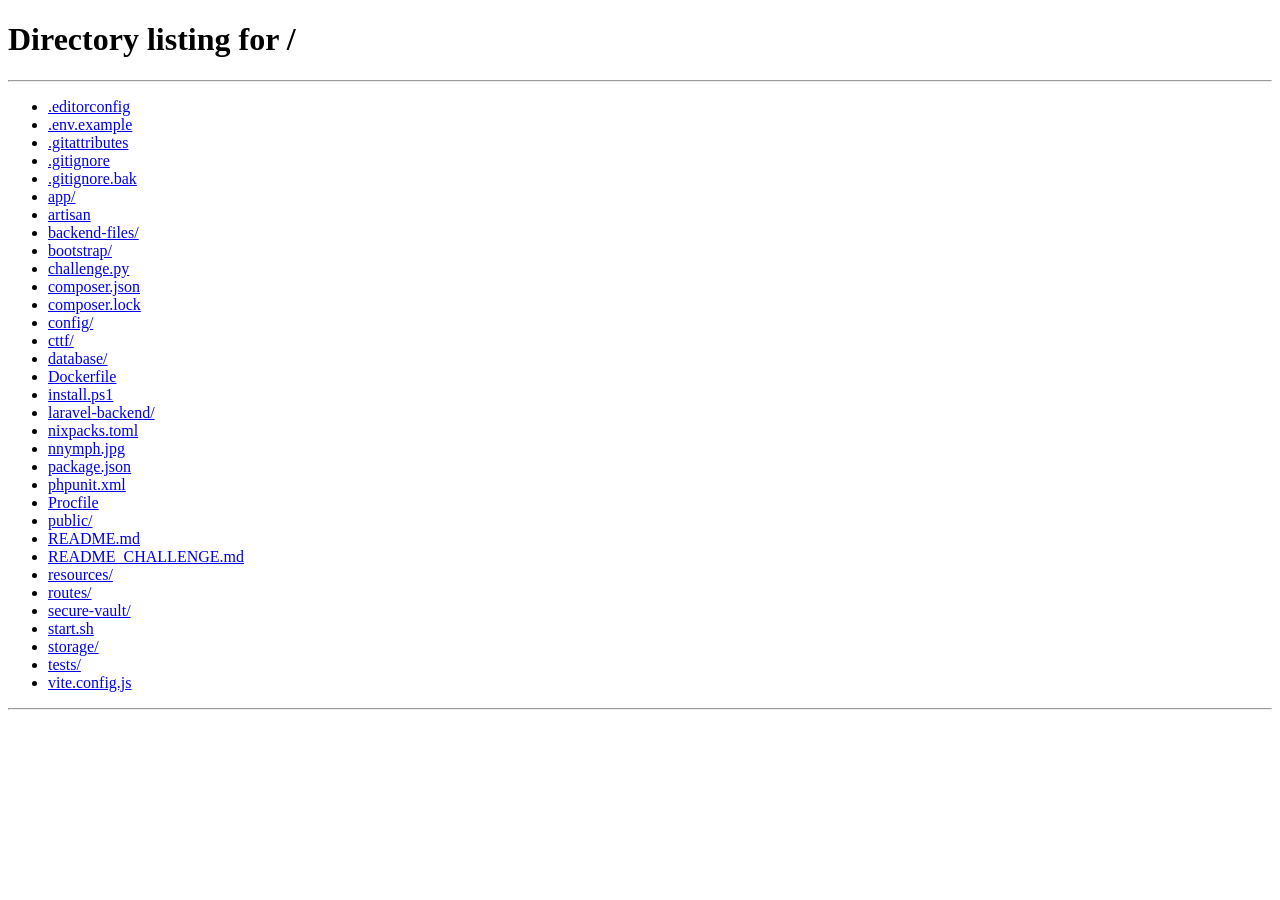
<file: public/ctf.html>
<!DOCTYPE html>
<html lang="en">
<head>
    <meta charset="UTF-8">
    <meta name="viewport" content="width=device-width, initial-scale=1.0">
    <title>CipherStrike CTF | Secure Notes Vault</title>
    <link rel="stylesheet" href="2_notes.css">
    <link rel="stylesheet" href="ctf.css">
    <link href="https://fonts.googleapis.com/css2?family=JetBrains+Mono:wght@400;500;600;700&family=Inter:wght@400;500;600;700&display=swap" rel="stylesheet">
    <link rel="stylesheet" href="https://cdnjs.cloudflare.com/ajax/libs/font-awesome/6.5.1/css/all.min.css">
</head>
<body class="ctf-body">
    <div class="confetti-container" id="confettiContainer"></div>
    <div class="cyber-grid"></div>

    <!-- ═══ MAIN APP ═══════════════════════════════════════════ -->
    <div id="mainApp">
        <div class="container">

            <!-- Header -->
            <div class="title">
                <div class="logo-badge">
                    <i class="fas fa-crosshairs" style="font-size:32px;color:#f43f5e;"></i>
                </div>
                <div class="title-text">
                    <h1>⚔️ CIPHERSTRIKE <span style="font-size:0.8rem;color:#f43f5e;">CTF</span></h1>
                    <p class="subtitle">Capture The Flag Competition | Hacking · Crypto · Forensics · Web</p>
                </div>
                <div class="security-status" style="border-color:#f43f540;">
                    <span class="status-led red"></span>
                    <span id="userGreeting">Player</span>
                    <span class="badge" id="userScore" style="color:#f43f5e;border-color:#f43f5e40;">0 pts</span>
                    <button onclick="window.location.href='/'" class="icon-btn" title="Go to Notes Vault"><i class="fas fa-vault"></i></button>
                    <button id="logoutBtn" class="icon-btn" title="Logout"><i class="fas fa-sign-out-alt"></i></button>
                </div>
            </div>

            <!-- CTF Nav Tabs -->
            <div class="ctf-nav">
                <button class="ctf-tab active" data-tab="challenges"><i class="fas fa-flag"></i> Challenges</button>
                <button class="ctf-tab" data-tab="scoreboard"><i class="fas fa-trophy"></i> Scoreboard</button>
                <button class="ctf-tab" data-tab="rules"><i class="fas fa-scroll"></i> Rules</button>
                <button class="ctf-tab" data-tab="profile"><i class="fas fa-user-secret"></i> My Profile</button>
                <div class="ctf-timer-badge">
                    <i class="fas fa-clock"></i>
                    <span id="ctfTimer">--:--:--</span>
                </div>
            </div>

            <!-- ═══ TAB: CHALLENGES ═══════════════════════════════ -->
            <div id="tab-challenges" class="tab-content active">

                <!-- Stats Bar -->
                <div class="ctf-stats-bar">
                    <div class="ctf-stat">
                        <span class="ctf-stat-num" id="statSolved">0</span>
                        <span class="ctf-stat-label">Solved</span>
                    </div>
                    <div class="ctf-stat">
                        <span class="ctf-stat-num" id="statTotal">0</span>
                        <span class="ctf-stat-label">Total</span>
                    </div>
                    <div class="ctf-stat">
                        <span class="ctf-stat-num" id="statPoints">0</span>
                        <span class="ctf-stat-label">Points</span>
                    </div>
                    <div class="ctf-stat">
                        <span class="ctf-stat-num" id="statRank">#–</span>
                        <span class="ctf-stat-label">Rank</span>
                    </div>
                </div>

                <!-- Category Filter -->
                <div class="category-filter-bar">
                    <button class="cat-btn active" data-cat="all">🌐 All</button>
                    <button class="cat-btn" data-cat="web">🌍 Web</button>
                    <button class="cat-btn" data-cat="crypto">🔐 Crypto</button>
                    <button class="cat-btn" data-cat="forensics">🔬 Forensics</button>
                    <button class="cat-btn" data-cat="reverse">⚙️ Reverse</button>
                    <button class="cat-btn" data-cat="osint">🕵️ OSINT</button>
                    <button class="cat-btn" data-cat="misc">🎯 Misc</button>
                </div>

                <!-- Challenges Grid -->
                <div id="challengesGrid" class="challenges-grid">
                    <div class="empty-state">
                        <span class="spinner" style="width:32px;height:32px;border-width:3px;"></span>
                        <p>Loading challenges...</p>
                    </div>
                </div>
            </div>

            <!-- ═══ TAB: SCOREBOARD ══════════════════════════════ -->
            <div id="tab-scoreboard" class="tab-content">
                <div class="card">
                    <div class="card-header">
                        <span><i class="fas fa-trophy"></i> Live Scoreboard</span>
                        <button onclick="loadScoreboard()" class="btn-secondary" style="padding:4px 12px;font-size:0.8rem;">
                            <i class="fas fa-sync"></i> Refresh
                        </button>
                    </div>
                    <div id="scoreboardList" style="padding:1rem 1.5rem;">
                        <div class="empty-state"><p>Loading scoreboard...</p></div>
                    </div>
                </div>
            </div>

            <!-- ═══ TAB: RULES ═══════════════════════════════════ -->
            <div id="tab-rules" class="tab-content">
                <div class="card">
                    <div class="card-header"><span><i class="fas fa-scroll"></i> Competition Rules</span></div>
                    <div style="padding:1.5rem;line-height:1.8;color:#cbd5e1;">
                        <div class="rule-item"><i class="fas fa-flag" style="color:#f43f5e;margin-right:8px;"></i> <strong>Flag Format:</strong> FLIPO{...} — all flags follow this format</div>
                        <div class="rule-item"><i class="fas fa-ban" style="color:#f43f5e;margin-right:8px;"></i> <strong>No Brute Force:</strong> Do not brute force the flag submission system</div>
                        <div class="rule-item"><i class="fas fa-users" style="color:#f43f5e;margin-right:8px;"></i> <strong>No Sharing:</strong> Do not share flags or solutions during the competition</div>
                        <div class="rule-item"><i class="fas fa-robot" style="color:#f43f5e;margin-right:8px;"></i> <strong>Anti-AI:</strong> Challenges are designed to require human reasoning — AI tools won't help</div>
                        <div class="rule-item"><i class="fas fa-server" style="color:#f43f5e;margin-right:8px;"></i> <strong>No DoS:</strong> Do not attack the competition infrastructure</div>
                        <div class="rule-item"><i class="fas fa-star" style="color:#f43f5e;margin-right:8px;"></i> <strong>Points:</strong> Easy = 100pts | Medium = 250pts | Hard = 500pts | Insane = 1000pts</div>
                        <div class="rule-item"><i class="fas fa-clock" style="color:#f43f5e;margin-right:8px;"></i> <strong>Hints:</strong> Using a hint costs 50 points</div>
                        <div class="rule-item"><i class="fas fa-trophy" style="color:#f43f5e;margin-right:8px;"></i> <strong>Tiebreaker:</strong> In case of equal points, earliest solve wins</div>
                    </div>
                </div>
            </div>

            <!-- ═══ TAB: PROFILE ═════════════════════════════════ -->
            <div id="tab-profile" class="tab-content">
                <div class="card">
                    <div class="card-header"><span><i class="fas fa-user-secret"></i> My Profile</span></div>
                    <div style="padding:1.5rem;">
                        <div class="profile-header">
                            <div class="profile-avatar"><i class="fas fa-user-ninja"></i></div>
                            <div class="profile-info">
                                <h2 id="profileName" style="color:#f43f5e;">Player</h2>
                                <p id="profileEmail" style="color:#94a3b8;font-size:0.85rem;"></p>
                                <div style="display:flex;gap:1rem;margin-top:0.5rem;">
                                    <span class="badge" id="profileRank">Rank #–</span>
                                    <span class="badge" id="profilePoints" style="color:#f43f5e;border-color:#f43f5e40;">0 pts</span>
                                </div>
                            </div>
                        </div>
                        <div style="margin-top:1.5rem;">
                            <h3 style="color:#cbd5e1;margin-bottom:1rem;font-size:0.9rem;"><i class="fas fa-check-circle" style="color:#22c55e;margin-right:6px;"></i>Solved Challenges</h3>
                            <div id="solvedList" class="solved-list">
                                <p style="color:#5b6e8c;">No challenges solved yet. Start hacking!</p>
                            </div>
                        </div>
                    </div>
                </div>
            </div>

            <!-- Footer -->
            <div class="footer-note">
                <p><i class="fas fa-crosshairs"></i> <strong>CipherStrike CTF</strong> · Designed & Developed by <strong style="color:#f43f5e;">Mohamed Laaraj</strong> · 2026</p>
            </div>
        </div>
    </div>

    <!-- ═══ CHALLENGE MODAL ══════════════════════════════════════ -->
    <div id="challengeModal" class="modal" style="display:none;">
        <div class="modal-content challenge-modal-content">
            <div class="modal-header" id="modalHeader">
                <div>
                    <h3 id="modalTitle">Challenge Title</h3>
                    <div style="display:flex;gap:0.5rem;margin-top:4px;">
                        <span id="modalCategory" class="badge"></span>
                        <span id="modalDifficulty" class="badge"></span>
                        <span id="modalPoints" class="badge" style="color:#f43f5e;border-color:#f43f5e40;"></span>
                    </div>
                </div>
                <button class="close-modal" onclick="closeModal()">&times;</button>
            </div>
            <div class="modal-body">
                <div class="challenge-description" id="modalDescription"></div>
                <div id="modalAttachment" style="display:none;margin-bottom:1rem;">
                    <a id="attachmentLink" href="#" class="btn-secondary" style="display:inline-flex;align-items:center;gap:6px;padding:8px 16px;border-radius:8px;text-decoration:none;font-size:0.85rem;">
                        <i class="fas fa-download"></i> Download Attachment
                    </a>
                </div>
                <div id="solvedBadge" class="solved-badge" style="display:none;">
                    <i class="fas fa-check-circle"></i> Already Solved!
                </div>
                <div id="flagSubmitSection">
                    <div class="flag-input-group">
                        <input type="text" id="flagInput" placeholder="FLIPO{your_answer_here}" class="flag-input">
                        <button onclick="submitFlag()" class="btn-primary" style="border-color:#f43f5e;color:#fecdd3;">
                            <i class="fas fa-paper-plane"></i> Submit
                        </button>
                    </div>
                    <div id="flagFeedback" class="flag-feedback" style="display:none;"></div>
                </div>
                <div style="margin-top:1rem;border-top:1px dashed #1e2a4a;padding-top:1rem;">
                    <button id="hintBtn" onclick="requestHint()" class="btn-secondary" style="font-size:0.8rem;">
                        <i class="fas fa-lightbulb"></i> Use Hint (-50 points)
                    </button>
                    <div id="hintText" style="display:none;margin-top:0.75rem;padding:0.75rem;background:#0f172a;border-radius:8px;border-left:3px solid #f43f5e;color:#94a3b8;font-size:0.85rem;"></div>
                </div>
            </div>
        </div>
    </div>

    <script src="ctf.js?v=3"></script>
</body>
</html>
</file>
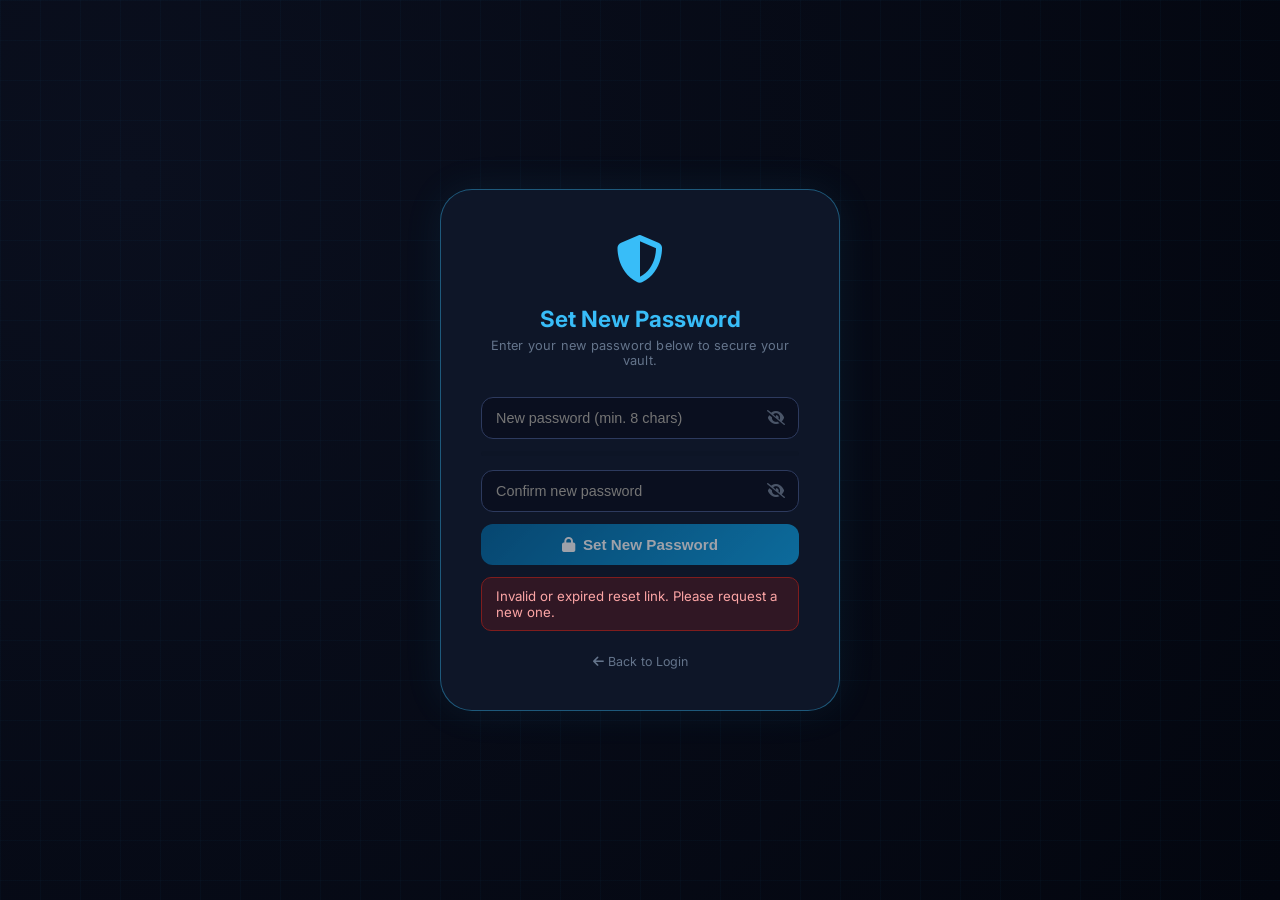
<file: public/reset-password.html>
<!DOCTYPE html>
<html lang="en">
<head>
    <meta charset="UTF-8">
    <meta name="viewport" content="width=device-width, initial-scale=1.0">
    <title>Reset Password · Secure Notes Vault</title>
    <link rel="icon" type="image/svg+xml" href="data:image/svg+xml,<svg xmlns='http://www.w3.org/2000/svg' viewBox='0 0 512 512'><path fill='%2338bdf8' d='M464 64H48C21.5 64 0 85.5 0 112v288c0 26.5 21.5 48 48 48h416c26.5 0 48-21.5 48-48V112c0-26.5-21.5-48-48-48zM256 384c-70.7 0-128-57.3-128-128s57.3-128 128-128 128 57.3 128 128-57.3 128-128 128zM256 224a32 32 0 1 0 0 64 32 32 0 1 0 0-64z'/></svg>">
    <link rel="stylesheet" href="https://cdnjs.cloudflare.com/ajax/libs/font-awesome/6.5.1/css/all.min.css">
    <link href="https://fonts.googleapis.com/css2?family=Inter:wght@400;500;600;700&display=swap" rel="stylesheet">
    <style>
        * { margin: 0; padding: 0; box-sizing: border-box; }

        body {
            background: radial-gradient(circle at 10% 20%, #0a0f1e, #03060f);
            color: #e2e8f0;
            font-family: 'Inter', system-ui, sans-serif;
            min-height: 100vh;
            display: flex;
            align-items: center;
            justify-content: center;
        }

        .cyber-grid {
            position: fixed; top: 0; left: 0; width: 100%; height: 100%;
            background-image:
                linear-gradient(rgba(56,189,248,.03) 1px, transparent 1px),
                linear-gradient(90deg, rgba(56,189,248,.03) 1px, transparent 1px);
            background-size: 40px 40px;
            pointer-events: none; z-index: 0;
        }

        .card {
            position: relative; z-index: 1;
            background: rgba(15,23,42,.97);
            backdrop-filter: blur(20px);
            padding: 2.5rem;
            border-radius: 32px;
            border: 1px solid rgba(56,189,248,.4);
            text-align: center;
            width: 400px;
            max-width: 95vw;
            box-shadow: 0 0 40px rgba(56,189,248,.08);
            animation: fadeInUp .3s ease;
        }

        @keyframes fadeInUp {
            from { opacity: 0; transform: translateY(20px); }
            to   { opacity: 1; transform: translateY(0); }
        }

        .icon { font-size: 48px; color: #38bdf8; margin-bottom: 1rem; }
        h2 { color: #38bdf8; margin-bottom: .4rem; font-size: 1.4rem; }
        .sub { color: #64748b; font-size: .8rem; margin-bottom: 1.8rem; letter-spacing: .2px; }

        .form { display: flex; flex-direction: column; gap: .75rem; }

        .password-wrapper { position: relative; }
        .password-wrapper input { padding-right: 40px !important; }
        .toggle-password {
            position: absolute; right: 14px; top: 50%;
            transform: translateY(-50%);
            color: #4a5568; cursor: pointer; font-size: .9rem;
            transition: color .2s;
        }
        .toggle-password:hover { color: #38bdf8; }

        input {
            width: 100%; padding: 12px 14px;
            background: #0a0f1f;
            border: 1px solid #2d3a5e;
            border-radius: 12px;
            color: white; font-size: .9rem;
            transition: all .2s;
        }
        input:focus { outline: none; border-color: #38bdf8; box-shadow: 0 0 0 2px rgba(56,189,248,.2); }

        .strength-bar-wrap { background: #0d1526; border-radius: 4px; height: 5px; }
        .strength-bar { height: 5px; border-radius: 4px; transition: width .3s, background .3s; width: 0%; }
        .strength-text { font-size: .72rem; color: #64748b; text-align: right; margin-top: 2px; display: block; }

        .btn {
            padding: 12px;
            border: none; border-radius: 12px;
            font-size: .95rem; font-weight: 600;
            cursor: pointer; transition: all .2s;
            display: flex; align-items: center; justify-content: center; gap: 8px;
        }
        .btn-primary { background: linear-gradient(135deg, #0369a1, #0ea5e9); color: white; }
        .btn-primary:hover { filter: brightness(1.12); box-shadow: 0 4px 16px rgba(14,165,233,.4); }
        .btn-primary:disabled { opacity: .6; cursor: not-allowed; filter: none; box-shadow: none; }

        .btn-link {
            background: none; border: none; color: #38bdf8;
            font-size: .8rem; cursor: pointer; margin-top: 4px;
            padding: 4px; opacity: .8; transition: opacity .2s;
        }
        .btn-link:hover { opacity: 1; text-decoration: underline; }

        .msg {
            font-size: .83rem; padding: 10px 14px;
            border-radius: 10px; text-align: left;
            display: none;
        }
        .msg.success {
            display: block; background: rgba(20,83,45,.3);
            border: 1px solid #166534; color: #4ade80;
        }
        .msg.error {
            display: block; background: rgba(127,29,29,.3);
            border: 1px solid #7f1d1d; color: #fca5a5;
        }

        .spinner {
            display: inline-block; width: 16px; height: 16px;
            border: 2px solid rgba(255,255,255,.2);
            border-top-color: #fff; border-radius: 50%;
            animation: spin .7s linear infinite;
        }
        @keyframes spin { to { transform: rotate(360deg); } }

        .back-link { margin-top: 1.2rem; }
        .back-link a { color: #64748b; font-size: .78rem; text-decoration: none; }
        .back-link a:hover { color: #38bdf8; }

        /* Success state */
        .success-state { display: none; text-align: center; }
        .success-state i { font-size: 48px; color: #4ade80; margin-bottom: 1rem; }
        .success-state h3 { color: #4ade80; margin-bottom: .5rem; }
        .success-state p { color: #64748b; font-size: .85rem; margin-bottom: 1.5rem; }
    </style>
</head>
<body>
<div class="cyber-grid"></div>

<div class="card">
    <!-- ICON -->
    <div class="icon"><i class="fas fa-shield-alt"></i></div>
    <h2>Set New Password</h2>
    <p class="sub">Enter your new password below to secure your vault.</p>

    <!-- RESET FORM -->
    <div id="resetForm" class="form">
        <div class="password-wrapper">
            <input type="password" id="newPassword" placeholder="New password (min. 8 chars)">
            <i class="fas fa-eye-slash toggle-password" id="toggleNew" title="Show/hide password"></i>
        </div>
        <div>
            <div class="strength-bar-wrap"><div class="strength-bar" id="strengthBar"></div></div>
            <span class="strength-text" id="strengthText"></span>
        </div>
        <div class="password-wrapper">
            <input type="password" id="confirmPassword" placeholder="Confirm new password">
            <i class="fas fa-eye-slash toggle-password" id="toggleConfirm" title="Show/hide password"></i>
        </div>
        <button class="btn btn-primary" id="resetBtn">
            <i class="fas fa-lock"></i> Set New Password
        </button>
        <div id="msgBox" class="msg"></div>
    </div>

    <!-- SUCCESS STATE (shown after successful reset) -->
    <div class="success-state" id="successState">
        <i class="fas fa-check-circle"></i>
        <h3>Password Reset!</h3>
        <p>Your vault password has been updated successfully.</p>
        <button class="btn btn-primary" onclick="window.location.href='1_notes.html'">
            <i class="fas fa-sign-in-alt"></i> Back to Login
        </button>
    </div>

    <div class="back-link">
        <a href="1_notes.html"><i class="fas fa-arrow-left"></i> Back to Login</a>
    </div>
</div>

<script>
    const API_BASE = 'http://localhost:8000/api';

    // Extract token & email from URL query params
    const params = new URLSearchParams(window.location.search);
    const token  = params.get('token');
    const email  = params.get('email');

    if (!token || !email) {
        showMsg('error', 'Invalid or expired reset link. Please request a new one.');
        document.getElementById('resetBtn').disabled = true;
    }

    // Password strength
    const strengthBar  = document.getElementById('strengthBar');
    const strengthText = document.getElementById('strengthText');
    const colors = ['#ef4444','#f97316','#eab308','#22c55e','#10b981'];
    const labels = ['Too weak','Weak','Fair','Good','Strong'];

    function calcScore(pw) {
        let score = 0;
        if (pw.length >= 8) score++;
        if (/[A-Z]/.test(pw)) score++;
        if (/[0-9]/.test(pw)) score++;
        if (/[^A-Za-z0-9]/.test(pw)) score++;
        if (pw.length >= 12) score++;
        return Math.min(score, 4);
    }

    document.getElementById('newPassword').addEventListener('input', function() {
        const score = calcScore(this.value);
        strengthBar.style.width = ((score + 1) * 20) + '%';
        strengthBar.style.background = colors[score];
        strengthText.textContent = this.value ? labels[score] : '';
        strengthText.style.color = colors[score];
    });

    // Toggle visibility
    function toggleVis(inputId, iconId) {
        const inp  = document.getElementById(inputId);
        const icon = document.getElementById(iconId);
        const show = inp.type === 'password';
        inp.type   = show ? 'text' : 'password';
        icon.className = show ? 'fas fa-eye toggle-password' : 'fas fa-eye-slash toggle-password';
    }
    document.getElementById('toggleNew').addEventListener('click',     () => toggleVis('newPassword',     'toggleNew'));
    document.getElementById('toggleConfirm').addEventListener('click', () => toggleVis('confirmPassword', 'toggleConfirm'));

    // Submit
    document.getElementById('confirmPassword').addEventListener('keypress', e => { if (e.key === 'Enter') doReset(); });
    document.getElementById('resetBtn').addEventListener('click', doReset);

    async function doReset() {
        const password              = document.getElementById('newPassword').value;
        const password_confirmation = document.getElementById('confirmPassword').value;
        const btn                   = document.getElementById('resetBtn');

        hideMsg();

        if (!password || password.length < 8) {
            showMsg('error', 'Password must be at least 8 characters.');
            return;
        }
        if (calcScore(password) < 3) {
            showMsg('error', 'Password is too weak. Mix uppercase, numbers, and symbols.');
            return;
        }
        if (password !== password_confirmation) {
            showMsg('error', 'Passwords do not match.');
            return;
        }

        btn.disabled  = true;
        btn.innerHTML = '<span class="spinner"></span> Resetting...';

        try {
            const res  = await fetch(`${API_BASE}/reset-password`, {
                method: 'POST',
                headers: { 'Content-Type': 'application/json', 'Accept': 'application/json' },
                body: JSON.stringify({ token, email, password, password_confirmation }),
            });
            const data = await res.json();

            if (!res.ok) {
                throw new Error(data.message || 'Reset failed.');
            }

            // Show success
            document.getElementById('resetForm').style.display  = 'none';
            document.getElementById('successState').style.display = 'block';
        } catch (err) {
            showMsg('error', err.message);
            btn.disabled  = false;
            btn.innerHTML = '<i class="fas fa-lock"></i> Set New Password';
        }
    }

    function showMsg(type, text) {
        const el = document.getElementById('msgBox');
        el.className = 'msg ' + type;
        el.textContent = text;
    }
    function hideMsg() {
        const el = document.getElementById('msgBox');
        el.className = 'msg';
        el.style.display = 'none';
    }
</script>
</body>
</html>
</file>
<file: public/2_notes.css>
/* ================================================================
   SECURE NOTES VAULT PRO — style.css
   Cyber Security Aesthetic | Dark Mode | Glassmorphism
================================================================ */

* { margin: 0; padding: 0; box-sizing: border-box; }

body {
    background: radial-gradient(circle at 10% 20%, #0a0f1e, #03060f);
    color: #e2e8f0;
    font-family: 'Inter', 'Segoe UI', system-ui, sans-serif;
    line-height: 1.5;
    min-height: 100vh;
    overflow-x: hidden;
}

/* Cyber grid background */
.cyber-grid {
    position: fixed; top: 0; left: 0; width: 100%; height: 100%;
    background-image:
        linear-gradient(rgba(56,189,248,.03) 1px, transparent 1px),
        linear-gradient(90deg, rgba(56,189,248,.03) 1px, transparent 1px);
    background-size: 40px 40px;
    pointer-events: none; z-index: 0;
}

.container {
    max-width: 1280px;
    margin: 0 auto;
    padding: 2rem 1.5rem 3rem;
    position: relative;
    z-index: 2;
}

/* ── AUTH SCREEN ────────────────────────────────────────────── */
.login-overlay {
    position: fixed; top: 0; left: 0; width: 100%; height: 100%;
    background: radial-gradient(circle at center, #0a0f1e, #03060f);
    display: flex; flex-direction: column; align-items: center; justify-content: center;
    gap: 1.5rem;
    z-index: 10000;
}

.login-modal {
    background: rgba(15,23,42,.97);
    backdrop-filter: blur(20px);
    padding: 2.5rem;
    border-radius: 32px;
    border: 1px solid rgba(56,189,248,.4);
    text-align: center;
    width: 380px;
    max-width: 95vw;
    animation: fadeInUp .3s ease;
    box-shadow: 0 0 40px rgba(56,189,248,.08);
}

.login-icon { font-size: 48px; color: #38bdf8; margin-bottom: 1rem; }
.login-modal h2 { color: #38bdf8; margin-bottom: .4rem; font-size: 1.5rem; }
.login-subtitle { color: #94a3b8; margin-bottom: 1.2rem; font-size: .8rem; letter-spacing: .3px; }

/* Auth tabs */
.auth-tabs {
    display: flex;
    gap: .5rem;
    margin-bottom: 1.5rem;
    background: #0a0f1f;
    border-radius: 12px;
    padding: 4px;
}

.auth-tab {
    flex: 1;
    padding: .5rem;
    border-radius: 8px;
    border: none;
    background: transparent;
    color: #64748b;
    cursor: pointer;
    font-size: .85rem;
    font-weight: 500;
    transition: all .2s;
}

.auth-tab.active {
    background: #1e3a5f;
    color: #38bdf8;
    box-shadow: 0 0 8px rgba(56,189,248,.15);
}

/* Auth form inputs */
.auth-form { display: flex; flex-direction: column; gap: .75rem; }

.auth-form input {
    width: 100%;
    padding: 12px 14px;
    background: #0a0f1f;
    border: 1px solid #2d3a5e;
    border-radius: 12px;
    color: white;
    font-size: .9rem;
    transition: all .2s;
}

.auth-form input:focus {
    outline: none;
    border-color: #38bdf8;
    box-shadow: 0 0 0 2px rgba(56,189,248,.2);
}

.password-wrapper {
    position: relative;
    width: 100%;
}

.password-wrapper input {
    padding-right: 40px; /* Make room for the icon */
}

.toggle-password {
    position: absolute;
    right: 14px;
    top: 50%;
    transform: translateY(-50%);
    color: #6c86a3;
    cursor: pointer;
    transition: color 0.2s;
    font-size: 1.1rem;
}

.toggle-password:hover {
    color: #38bdf8;
}


.auth-error {
    background: rgba(127,29,29,.5);
    border: 1px solid #7f1d1d;
    border-radius: 8px;
    padding: 8px 12px;
    font-size: .8rem;
    color: #fca5a5;
    text-align: left;
}

.login-info {
    font-size: .7rem;
    color: #6c86a3;
    margin-top: 1rem;
    padding-top: .75rem;
    border-top: 1px dashed #1e2a4a;
}

/* ── FORGOT PASSWORD ─────────────────────────────────────────── */
.forgot-link-wrapper {
    text-align: center;
    margin-top: -4px;
}

.forgot-link {
    background: none;
    border: none;
    color: #38bdf8;
    font-size: .78rem;
    cursor: pointer;
    padding: 4px 8px;
    border-radius: 6px;
    transition: all .2s;
    opacity: .8;
    letter-spacing: .2px;
}

.forgot-link:hover {
    opacity: 1;
    background: rgba(56,189,248,.08);
    text-decoration: underline;
}

.forgot-panel-title {
    font-size: .95rem;
    font-weight: 600;
    color: #38bdf8;
    text-align: center;
    margin-bottom: -4px;
}

.forgot-panel-sub {
    font-size: .78rem;
    color: #64748b;
    text-align: center;
    line-height: 1.5;
    margin-bottom: 4px;
}

/* ── HEADER ─────────────────────────────────────────────────── */
.title {
    display: flex; align-items: center; gap: 1rem; flex-wrap: wrap;
    margin-bottom: 2rem; padding-bottom: 1rem;
    border-bottom: 1px solid rgba(56,189,248,.25);
}

.logo-badge {
    background: rgba(15,23,42,.7);
    border-radius: 16px; padding: 6px;
    box-shadow: 0 0 12px rgba(56,189,248,.2);
    border: 1px solid #1e2a4a;
}

.title-text { flex: 1; }

h1 {
    font-size: 1.8rem; font-weight: 700;
    background: linear-gradient(135deg, #f0f9ff, #38bdf8);
    background-clip: text; -webkit-background-clip: text; color: transparent;
    letter-spacing: -.3px;
}

.subtitle {
    font-size: .8rem; color: #94a3b8;
    letter-spacing: .5px; font-weight: 500; margin-top: 4px;
}

.security-status {
    display: flex; align-items: center; gap: .5rem;
    background: #0f172a80; backdrop-filter: blur(8px);
    padding: .5rem 1rem; border-radius: 40px;
    border: 1px solid #22c55e40;
    font-size: .8rem; font-weight: 500;
}

.status-led {
    width: 10px; height: 10px; border-radius: 50%;
    display: inline-block; animation: pulse 1.8s infinite;
}

.status-led.green { background: #22c55e; box-shadow: 0 0 6px #22c55e; }

@keyframes pulse {
    0%   { opacity: .4; transform: scale(.9); }
    100% { opacity: 1;  transform: scale(1.2); }
}

/* ── CARDS ──────────────────────────────────────────────────── */
.card {
    background: rgba(15,23,42,.65);
    backdrop-filter: blur(12px);
    border: 1px solid rgba(56,189,248,.2);
    border-radius: 24px;
    margin-bottom: 2rem;
    overflow: hidden;
    transition: all .2s ease;
    box-shadow: 0 8px 20px rgba(0,0,0,.3);
}

.card:hover {
    border-color: rgba(56,189,248,.4);
    box-shadow: 0 12px 28px rgba(0,0,0,.4);
}

.card-header {
    display: flex; justify-content: space-between; align-items: center;
    padding: 1rem 1.5rem;
    background: rgba(2,6,23,.6);
    border-bottom: 1px solid #1e2a4a;
    font-weight: 600; font-size: 1rem; color: #cbd5e1;
}

.tooltip-icon {
    cursor: help;
    background: #1e293b;
    width: 22px; height: 22px; border-radius: 50%;
    display: inline-flex; align-items: center; justify-content: center;
    font-size: .75rem; font-weight: bold; color: #94a3b8;
    transition: .2s;
}

.tooltip-icon:hover { background: #38bdf8; color: #0f172a; }

.badge {
    background: #0f172a;
    padding: .25rem .75rem; border-radius: 30px;
    font-size: .75rem; font-weight: 500;
    border: 1px solid #334155; color: #90e0ff;
}

/* ── INPUT SECTION ──────────────────────────────────────────── */
.input-section { padding: 1.5rem; }

.category-selector { margin-bottom: 1rem; }

.category-selector select, .filter-select {
    background: #0a0f1f;
    border: 1px solid #2d3a5e;
    padding: 8px 12px; border-radius: 8px;
    color: white; cursor: pointer;
}

textarea {
    width: 100%;
    background: #0a0f1f;
    border: 1px solid #2d3a5e;
    border-radius: 16px;
    padding: 1rem; color: #f1f5f9;
    font-family: 'JetBrains Mono', monospace;
    font-size: .95rem;
    resize: vertical; min-height: 120px;
    transition: all .2s; margin-bottom: 1.2rem;
}

textarea:focus {
    outline: none; border-color: #38bdf8;
    box-shadow: 0 0 0 3px rgba(56,189,248,.2);
    background: #0b1120;
}

.input-group {
    display: flex; gap: 1rem; flex-wrap: wrap; align-items: center;
}

.input-group input, 
.input-group .password-wrapper {
    flex: 2; min-width: 200px;
}

.input-group input,
.input-group .password-wrapper input {
    width: 100%;
    background: #0a0f1f;
    border: 1px solid #2d3a5e;
    border-radius: 40px;
    padding: .85rem 1.2rem; color: white; font-size: .9rem;
    transition: all .2s;
}

.input-group input:focus,
.input-group .password-wrapper input:focus {
    outline: none; border-color: #38bdf8;
    box-shadow: 0 0 0 2px rgba(56,189,248,.3);
}

/* Buttons */
.btn-primary {
    background: linear-gradient(105deg, #0f2f3f, #0a2e3a);
    border: 1px solid #22c55e;
    padding: .85rem 1.8rem; border-radius: 40px;
    font-weight: 600; color: #ccf0e2; cursor: pointer;
    transition: all .2s ease; font-size: .9rem;
    display: inline-flex; align-items: center; gap: 8px;
    white-space: nowrap;
}

.btn-primary:hover {
    background: #1a4d5e; border-color: #4ade80; color: white;
    transform: translateY(-1px);
    box-shadow: 0 6px 14px rgba(34,197,94,.2);
}

.btn-primary:disabled {
    opacity: .6; cursor: not-allowed; transform: none;
}

.btn-secondary, .btn-danger {
    padding: 8px 16px; border-radius: 8px;
    border: none; cursor: pointer; font-weight: 500;
    transition: all .2s;
}

.btn-secondary { background: #1e293b; color: #cbd5e1; }
.btn-secondary:hover { background: #2d3a5e; }

.btn-danger { background: #7f1d1d; color: #fecaca; }
.btn-danger:hover { background: #991b1b; }

.password-strength { margin-top: .5rem; }

.strength-bar {
    height: 4px; background: #ef4444;
    width: 0%; border-radius: 2px; transition: width .3s, background .3s;
}

.strength-text { font-size: .7rem; color: #94a3b8; }

.security-hint {
    margin-top: 1rem; font-size: .7rem; color: #6c86a3;
    display: flex; align-items: center; gap: 8px;
    border-top: 1px dashed #253350; padding-top: .8rem;
}

/* ── NOTES LIST ─────────────────────────────────────────────── */
.notes-list { padding: 1rem 1.5rem 1.8rem; min-height: 240px; }

.empty-state {
    display: flex; flex-direction: column;
    align-items: center; justify-content: center;
    padding: 2rem; color: #5b6e8c;
    text-align: center; gap: 12px;
}

@keyframes fadeInUp {
    from { opacity: 0; transform: translateY(8px); }
    to   { opacity: 1; transform: translateY(0); }
}

.note-card {
    background: rgba(2,6,23,.7);
    border-left: 4px solid #22c55e;
    border-radius: 16px; margin-bottom: 1rem;
    padding: 1rem 1.2rem;
    transition: .15s linear;
    animation: fadeInUp .2s ease;
}

.note-card:hover { background: #0f182e; border-left-color: #38bdf8; }

.note-header {
    display: flex; justify-content: space-between;
    align-items: center; flex-wrap: wrap;
    margin-bottom: .5rem; font-size: .7rem; color: #7f8ea3;
    border-bottom: 1px dashed #2a3650; padding-bottom: 6px;
}

.note-meta { display: flex; gap: .75rem; align-items: center; }

.note-category {
    background: #1e293b; padding: 2px 8px;
    border-radius: 12px; font-size: .65rem;
}

.note-timestamp { font-family: 'JetBrains Mono', monospace; font-size: .65rem; }

.note-actions { display: flex; gap: 8px; }

.decrypt-btn, .delete-btn {
    background: none; border: none; font-size: .75rem;
    cursor: pointer; padding: 4px 10px;
    border-radius: 30px; font-weight: 500; transition: .1s;
}

.decrypt-btn {
    background: #1e2a4a; color: #90e0ff; border: 1px solid #2c3e66;
}

.decrypt-btn:hover { background: #2d3a66; color: white; border-color: #38bdf8; }

.delete-btn { background: #2a1f2a; color: #f87171; border: 1px solid #5c2e2e; }
.delete-btn:hover { background: #6b2e2e; color: white; }

.note-content {
    font-size: .85rem; word-break: break-all; color: #64748b;
    background: #03060e60; padding: 8px 12px;
    border-radius: 12px;
    font-family: 'JetBrains Mono', monospace;
    white-space: nowrap; overflow: hidden; text-overflow: ellipsis;
}

.note-content.decrypted {
    background: rgba(14, 42, 42, 0.4);
    border: 1px solid #1e3a3a;
    border-left: 3px solid #4ade80;
    color: #c0f0e8;
    white-space: normal;
    padding: 12px 16px;
    margin-top: 8px;
    box-shadow: inset 0 2px 10px rgba(0,0,0,0.2);
}

.decrypted-content {
    display: flex;
    flex-direction: column;
    gap: 12px;
}

.plaintext-body {
    font-family: 'Inter', sans-serif;
    font-size: 0.9rem;
    line-height: 1.6;
    color: #e2e8f0;
    white-space: pre-wrap;
    word-break: break-word;
}

.decrypted-actions {
    display: flex;
    gap: 10px;
    margin-top: 4px;
    border-top: 1px dashed rgba(74, 222, 128, 0.2);
    padding-top: 12px;
}

.copy-btn, .relock-btn {
    background: rgba(15, 23, 42, 0.6);
    border: 1px solid #334155;
    color: #cbd5e1;
    padding: 6px 14px;
    border-radius: 6px;
    font-size: 0.75rem;
    font-weight: 500;
    cursor: pointer;
    transition: all 0.2s;
    display: inline-flex;
    align-items: center;
    gap: 6px;
}

.copy-btn:hover {
    background: #1e293b;
    color: #38bdf8;
    border-color: #0284c7;
}

.relock-btn:hover {
    background: #1e293b;
    color: #f472b6;
    border-color: #db2777;
}

/* Decryption Form */
.decrypt-form {
    display: flex;
    flex-direction: column;
    gap: 10px;
    padding: 10px;
    background: rgba(15, 23, 42, 0.4);
    border-radius: 8px;
    border: 1px solid rgba(56, 189, 248, 0.2);
}

.decrypt-input {
    width: 100%;
    padding: 8px 12px;
    background: #0a0f1f;
    border: 1px solid #2d3a5e;
    border-radius: 6px;
    color: white;
    font-size: 0.85rem;
}

.decrypt-input:focus {
    border-color: #38bdf8;
    outline: none;
    box-shadow: 0 0 0 2px rgba(56, 189, 248, 0.2);
}

.decrypt-form-actions {
    display: flex;
    gap: 8px;
}

.btn-sm {
    padding: 4px 12px;
    font-size: 0.75rem;
}

body.light-mode .decrypt-form {
    background: #f8fafc;
    border-color: #e2e8f0;
}

body.light-mode .decrypt-input {
    background: #ffffff;
    border-color: #cbd5e1;
    color: #0f172a;
}

/* Integrity warning badge */
.tamper-warning {
    background: rgba(127,29,29,.4);
    border: 1px solid #ef4444;
    border-radius: 6px;
    padding: 2px 8px;
    font-size: .65rem;
    color: #fca5a5;
}

/* ── ACTION BAR ─────────────────────────────────────────────── */
.action-bar {
    display: flex; justify-content: space-between;
    gap: 1rem; margin-bottom: 1.5rem; flex-wrap: wrap;
}

.search-box { flex: 1; position: relative; }

.search-box i {
    position: absolute; left: 12px; top: 50%;
    transform: translateY(-50%); color: #6c86a3;
}

.search-box input {
    width: 100%; padding: 10px 10px 10px 35px;
    background: #0a0f1f; border: 1px solid #2d3a5e;
    border-radius: 12px; color: white; transition: .2s;
}

.search-box input:focus {
    outline: none; border-color: #38bdf8;
    box-shadow: 0 0 0 2px rgba(56,189,248,.2);
}

.action-buttons { display: flex; gap: .5rem; }

.header-controls { display: flex; gap: 1rem; align-items: center; }

/* ── FOOTER ─────────────────────────────────────────────────── */
.footer-note {
    margin-top: 2rem; text-align: center; font-size: .7rem;
    padding: 1rem;
    background: rgba(0,0,0,.3); border-radius: 20px;
    border: 1px solid #1f2a44; color: #7890b0;
}

.footer-note strong { color: #4ade80; }

/* ── MODAL ──────────────────────────────────────────────────── */
.modal {
    display: none; position: fixed; top: 0; left: 0;
    width: 100%; height: 100%;
    background: rgba(0,0,0,.8);
    align-items: center; justify-content: center;
    z-index: 10001;
}

.modal-content {
    background: #0f172a; border-radius: 24px;
    min-width: 400px; max-width: 500px;
    border: 1px solid #2d3a5e;
}

.modal-header {
    display: flex; justify-content: space-between;
    padding: 1rem 1.5rem; border-bottom: 1px solid #2d3a5e;
    color: #cbd5e1;
}

.modal-body { padding: 1.5rem; }

.setting-item {
    margin-bottom: 1rem;
    display: flex; justify-content: space-between; align-items: center;
    color: #cbd5e1; font-size: .9rem;
}

.setting-item select {
    background: #0a0f1f; border: 1px solid #2d3a5e;
    padding: 6px 12px; border-radius: 8px; color: white;
}

.icon-btn {
    background: none; border: none; color: #cbd5e1;
    font-size: 1.2rem; cursor: pointer; padding: 4px 8px;
    transition: color .2s;
}

.icon-btn:hover { color: #38bdf8; }
.close-modal { background: none; border: none; color: #94a3b8; font-size: 1.5rem; cursor: pointer; }

/* ── LOADING SPINNER ────────────────────────────────────────── */
.spinner {
    display: inline-block; width: 16px; height: 16px;
    border: 2px solid rgba(255,255,255,.2);
    border-top-color: #38bdf8; border-radius: 50%;
    animation: spin .7s linear infinite;
}

@keyframes spin { to { transform: rotate(360deg); } }

/* ── UI REFINEMENTS ─────────────────────────────────────────── */
.auth-signature {
    text-align: center;
    font-size: 0.75rem;
    color: #64748b;
    letter-spacing: 0.5px;
    opacity: 0.8;
}

.app-signature {
    margin-top: 1rem;
    text-align: center;
    font-size: 0.75rem;
    color: #64748b;
    letter-spacing: 0.5px;
}

.signature-icon {
    color: #38bdf8;
    margin: 0 4px;
}

.logout-btn {
    background: transparent;
    border: 1px solid #334155;
    color: #94a3b8;
    padding: 6px 14px;
    border-radius: 20px;
    font-size: 0.8rem;
    font-weight: 500;
    cursor: pointer;
    transition: all 0.2s ease;
    display: inline-flex;
    align-items: center;
    gap: 6px;
}

.logout-btn:hover {
    background: rgba(220, 38, 38, 0.1);
    color: #f87171;
    border-color: #ef4444;
    box-shadow: 0 0 12px rgba(220, 38, 38, 0.15);
}

.logout-btn i {
    font-size: 0.9rem;
}

/* ── LIGHT MODE ─────────────────────────────────────────────── */
body.light-mode { 
    background: #f8fafc; 
    color: #334155; 
}

body.light-mode h1 {
    background: linear-gradient(135deg, #0ea5e9, #2563eb);
    background-clip: text; -webkit-background-clip: text; color: transparent;
}

body.light-mode .card { 
    background: #ffffff; 
    border: 1px solid #e2e8f0;
    box-shadow: 0 4px 15px rgba(0,0,0,0.05);
    color: #1e293b; 
}

body.light-mode .card:hover {
    box-shadow: 0 8px 25px rgba(0,0,0,0.08);
    border-color: #cbd5e1;
}

body.light-mode .card-header {
    background: #f1f5f9;
    border-bottom: 1px solid #e2e8f0;
    color: #334155;
}

body.light-mode .note-card { 
    background: #ffffff; 
    border: 1px solid #e2e8f0;
    border-left: 4px solid #10b981;
    box-shadow: 0 2px 8px rgba(0,0,0,0.02);
}

body.light-mode .note-card:hover {
    background: #f8fafc;
    border-left-color: #0ea5e9;
}

body.light-mode textarea, 
body.light-mode .input-group input,
body.light-mode .category-selector select,
body.light-mode .filter-select,
body.light-mode .search-box input { 
    background: #f8fafc; 
    color: #0f172a; 
    border: 1px solid #cbd5e1;
}

body.light-mode textarea:focus,
body.light-mode .input-group input:focus,
body.light-mode .search-box input:focus {
    background: #ffffff;
    border-color: #0ea5e9;
    box-shadow: 0 0 0 3px rgba(14,165,233,0.15);
}

body.light-mode .note-content {
    background: #f1f5f9;
    color: #475569;
}

body.light-mode .note-content.decrypted {
    background: #ecfdf5;
    border: 1px solid #d1fae5;
    border-left: 3px solid #10b981;
    color: #065f46;
}

body.light-mode .plaintext-body {
    color: #0f172a;
}

body.light-mode .security-status {
    background: #ffffff;
    border-color: #e2e8f0;
    color: #334155;
}

body.light-mode .btn-secondary {
    background: #f1f5f9;
    color: #475569;
    border: 1px solid #e2e8f0;
}

body.light-mode .btn-secondary:hover {
    background: #e2e8f0;
    color: #0f172a;
}

body.light-mode .copy-btn, 
body.light-mode .relock-btn {
    background: #ffffff;
    border: 1px solid #cbd5e1;
    color: #475569;
}

body.light-mode .copy-btn:hover {
    background: #f0f9ff;
    color: #0284c7;
    border-color: #bae6fd;
}

body.light-mode .relock-btn:hover {
    background: #fdf2f8;
    color: #db2777;
    border-color: #fbcfe8;
}

body.light-mode .logout-btn {
    border-color: #cbd5e1;
    color: #64748b;
}

body.light-mode .logout-btn:hover {
    background: #fef2f2;
    color: #dc2626;
    border-color: #fecaca;
}

body.light-mode .modal-content {
    background: #ffffff;
    border: 1px solid #e2e8f0;
    box-shadow: 0 10px 40px rgba(0,0,0,0.1);
}

body.light-mode .modal-header {
    border-bottom: 1px solid #e2e8f0;
    color: #0f172a;
}

body.light-mode .setting-item {
    color: #334155;
}

body.light-mode .icon-btn {
    color: #64748b;
}

body.light-mode .icon-btn:hover {
    color: #0ea5e9;
}

body.light-mode #logoutModal p {
    color: #475569 !important;
}

body.light-mode .toggle-password {
    color: #94a3b8;
}

body.light-mode .toggle-password:hover {
    color: #0ea5e9;
}

/* ── RESPONSIVE ─────────────────────────────────────────────── */
@media (max-width: 768px) {
    .action-bar { flex-direction: column; }
    .modal-content { min-width: 90%; margin: 1rem; }
    .title { flex-direction: column; align-items: flex-start; }
    .input-group { flex-direction: column; align-items: stretch; }
    .btn-primary { justify-content: center; }
}

/* Scrollbar */
::-webkit-scrollbar { width: 8px; }
::-webkit-scrollbar-track { background: #0a0f1a; border-radius: 4px; }
::-webkit-scrollbar-thumb { background: #2a3a5a; border-radius: 4px; }
::-webkit-scrollbar-thumb:hover { background: #38bdf8; }
</file>
<file: public/ctf.css>
/* ================================================================
   CIPHERSTRIKE CTF — ctf.css
   Extends 2_notes.css with CTF-specific styles
   Same cyber dark aesthetic, accent color: #f43f5e (red)
================================================================ */

/* Override status LED for CTF (red instead of green) */
.status-led.red {
    background-color: #f43f5e;
    box-shadow: 0 0 6px #f43f5e;
}

/* ── CTF NAV TABS ────────────────────────────────────────────── */
.ctf-nav {
    display: flex;
    align-items: center;
    gap: 0.5rem;
    margin-bottom: 1.5rem;
    background: rgba(15,23,42,.65);
    backdrop-filter: blur(12px);
    border: 1px solid rgba(244,63,94,.2);
    border-radius: 16px;
    padding: 0.5rem;
    flex-wrap: wrap;
}

.ctf-tab {
    padding: 0.6rem 1.2rem;
    border-radius: 10px;
    border: none;
    background: transparent;
    color: #64748b;
    cursor: pointer;
    font-size: 0.85rem;
    font-weight: 500;
    transition: all .2s;
    display: flex;
    align-items: center;
    gap: 6px;
    font-family: 'Inter', sans-serif;
}

.ctf-tab:hover { color: #cbd5e1; background: rgba(244,63,94,.08); }

.ctf-tab.active {
    background: rgba(244,63,94,.15);
    color: #f43f5e;
    border: 1px solid rgba(244,63,94,.3);
}

.ctf-timer-badge {
    margin-left: auto;
    display: flex;
    align-items: center;
    gap: 6px;
    background: rgba(244,63,94,.1);
    border: 1px solid rgba(244,63,94,.3);
    border-radius: 20px;
    padding: 0.4rem 1rem;
    color: #f43f5e;
    font-family: 'JetBrains Mono', monospace;
    font-size: 0.85rem;
    font-weight: 600;
}

/* ── TAB CONTENT ─────────────────────────────────────────────── */
.tab-content { display: none; }
.tab-content.active { display: block; }

/* ── STATS BAR ───────────────────────────────────────────────── */
.ctf-stats-bar {
    display: grid;
    grid-template-columns: repeat(4, 1fr);
    gap: 1rem;
    margin-bottom: 1.5rem;
}

.ctf-stat {
    background: rgba(15,23,42,.65);
    backdrop-filter: blur(12px);
    border: 1px solid rgba(244,63,94,.2);
    border-radius: 16px;
    padding: 1rem;
    text-align: center;
    transition: all .2s;
}

.ctf-stat:hover {
    border-color: rgba(244,63,94,.4);
    transform: translateY(-2px);
}

.ctf-stat-num {
    display: block;
    font-size: 2rem;
    font-weight: 700;
    color: #f43f5e;
    font-family: 'JetBrains Mono', monospace;
    line-height: 1;
}

.ctf-stat-label {
    font-size: 0.75rem;
    color: #64748b;
    text-transform: uppercase;
    letter-spacing: 1px;
    margin-top: 4px;
    display: block;
}

/* ── CATEGORY FILTER ─────────────────────────────────────────── */
.category-filter-bar {
    display: flex;
    gap: 0.5rem;
    margin-bottom: 1.5rem;
    flex-wrap: wrap;
}

.cat-btn {
    padding: 0.5rem 1rem;
    border-radius: 20px;
    border: 1px solid #2d3a5e;
    background: #0a0f1f;
    color: #64748b;
    cursor: pointer;
    font-size: 0.8rem;
    font-weight: 500;
    transition: all .2s;
    font-family: 'Inter', sans-serif;
}

.cat-btn:hover { border-color: #f43f5e; color: #f43f5e; }

.cat-btn.active {
    background: rgba(244,63,94,.15);
    border-color: #f43f5e;
    color: #f43f5e;
}

/* ── CHALLENGES GRID ─────────────────────────────────────────── */
.challenges-grid {
    display: grid;
    grid-template-columns: repeat(auto-fill, minmax(280px, 1fr));
    gap: 1rem;
}

.challenge-card {
    background: rgba(15,23,42,.65);
    backdrop-filter: blur(12px);
    border: 1px solid rgba(56,189,248,.15);
    border-radius: 16px;
    padding: 1.2rem;
    cursor: pointer;
    transition: all .2s;
    position: relative;
    overflow: hidden;
}

.challenge-card::before {
    content: '';
    position: absolute;
    top: 0; left: 0;
    width: 100%; height: 3px;
    background: linear-gradient(90deg, transparent, var(--cat-color, #38bdf8), transparent);
    opacity: 0;
    transition: opacity .2s;
}

.challenge-card:hover {
    border-color: rgba(244,63,94,.4);
    transform: translateY(-3px);
    box-shadow: 0 8px 24px rgba(244,63,94,.1);
}

.challenge-card:hover::before { opacity: 1; }

.challenge-card.solved {
    border-color: rgba(34,197,94,.3);
    background: rgba(34,197,94,.05);
}

.challenge-card.solved::after {
    content: '✓ SOLVED';
    position: absolute;
    top: 10px; right: 10px;
    font-size: 0.65rem;
    font-weight: 700;
    color: #22c55e;
    letter-spacing: 1px;
    background: rgba(34,197,94,.1);
    border: 1px solid rgba(34,197,94,.3);
    border-radius: 4px;
    padding: 2px 6px;
}

.challenge-cat-icon {
    font-size: 1.5rem;
    margin-bottom: 0.75rem;
    display: block;
}

.challenge-title {
    font-size: 0.95rem;
    font-weight: 600;
    color: #e2e8f0;
    margin-bottom: 0.5rem;
}

.challenge-desc-preview {
    font-size: 0.78rem;
    color: #64748b;
    margin-bottom: 0.75rem;
    line-height: 1.5;
    display: -webkit-box;
    -webkit-line-clamp: 2;
    -webkit-box-orient: vertical;
    overflow: hidden;
}

.challenge-footer {
    display: flex;
    justify-content: space-between;
    align-items: center;
    margin-top: 0.75rem;
    padding-top: 0.75rem;
    border-top: 1px dashed #1e2a4a;
}

.challenge-points {
    font-family: 'JetBrains Mono', monospace;
    font-size: 0.85rem;
    font-weight: 700;
    color: #f43f5e;
}

.difficulty-badge {
    font-size: 0.65rem;
    padding: 2px 8px;
    border-radius: 10px;
    font-weight: 600;
    text-transform: uppercase;
    letter-spacing: 0.5px;
}

.diff-easy   { background: rgba(34,197,94,.15);  color: #22c55e; border: 1px solid rgba(34,197,94,.3); }
.diff-medium { background: rgba(234,179,8,.15);  color: #eab308; border: 1px solid rgba(234,179,8,.3); }
.diff-hard   { background: rgba(244,63,94,.15);  color: #f43f5e; border: 1px solid rgba(244,63,94,.3); }
.diff-insane { background: rgba(168,85,247,.15); color: #a855f7; border: 1px solid rgba(168,85,247,.3); }

.solves-count {
    font-size: 0.7rem;
    color: #475569;
}

/* ── CHALLENGE MODAL ─────────────────────────────────────────── */
.challenge-modal-content {
    min-width: 500px;
    max-width: 650px;
    border: 1px solid rgba(244,63,94,.3);
}

.challenge-description {
    background: #03060e60;
    border-radius: 12px;
    padding: 1rem;
    color: #cbd5e1;
    font-size: 0.9rem;
    line-height: 1.7;
    margin-bottom: 1rem;
    border-left: 3px solid #f43f5e;
}

.flag-input-group {
    display: flex;
    gap: 0.75rem;
    margin-bottom: 0.75rem;
}

.flag-input {
    flex: 1;
    background: #0a0f1f;
    border: 1px solid #f43f5e40;
    border-radius: 8px;
    padding: 0.75rem 1rem;
    color: #f1f5f9;
    font-family: 'JetBrains Mono', monospace;
    font-size: 0.9rem;
    transition: all .2s;
}

.flag-input:focus {
    outline: none;
    border-color: #f43f5e;
    box-shadow: 0 0 0 2px rgba(244,63,94,.2);
}

.flag-feedback {
    padding: 0.75rem 1rem;
    border-radius: 8px;
    font-size: 0.85rem;
    font-weight: 500;
}

.flag-feedback.correct {
    background: rgba(34,197,94,.1);
    border: 1px solid rgba(34,197,94,.3);
    color: #4ade80;
}

.flag-feedback.wrong {
    background: rgba(244,63,94,.1);
    border: 1px solid rgba(244,63,94,.3);
    color: #f87171;
}

.solved-badge {
    background: rgba(34,197,94,.1);
    border: 1px solid rgba(34,197,94,.3);
    border-radius: 8px;
    padding: 0.75rem 1rem;
    color: #4ade80;
    font-weight: 600;
    margin-bottom: 1rem;
    text-align: center;
}

/* ── SCOREBOARD ──────────────────────────────────────────────── */
.scoreboard-row {
    display: flex;
    align-items: center;
    gap: 1rem;
    padding: 0.75rem 1rem;
    border-radius: 10px;
    margin-bottom: 0.5rem;
    background: rgba(2,6,23,.5);
    border: 1px solid #1e2a4a;
    transition: all .15s;
}

.scoreboard-row:hover { border-color: rgba(244,63,94,.3); background: #0f182e; }

.scoreboard-row.me { border-color: rgba(244,63,94,.4); background: rgba(244,63,94,.05); }

.rank-badge {
    width: 32px;
    height: 32px;
    border-radius: 50%;
    display: flex;
    align-items: center;
    justify-content: center;
    font-weight: 700;
    font-size: 0.8rem;
    flex-shrink: 0;
    font-family: 'JetBrains Mono', monospace;
}

.rank-1 { background: rgba(234,179,8,.2); color: #eab308; border: 1px solid rgba(234,179,8,.4); }
.rank-2 { background: rgba(148,163,184,.2); color: #94a3b8; border: 1px solid rgba(148,163,184,.4); }
.rank-3 { background: rgba(234,88,12,.2); color: #ea580c; border: 1px solid rgba(234,88,12,.4); }
.rank-other { background: #1e293b; color: #64748b; border: 1px solid #334155; }

.scoreboard-name { flex: 1; font-weight: 500; color: #e2e8f0; font-size: 0.9rem; }
.scoreboard-solved { font-size: 0.78rem; color: #64748b; }
.scoreboard-points {
    font-family: 'JetBrains Mono', monospace;
    font-weight: 700;
    color: #f43f5e;
    font-size: 0.9rem;
    min-width: 70px;
    text-align: right;
}

/* ── PROFILE ─────────────────────────────────────────────────── */
.profile-header {
    display: flex;
    gap: 1.5rem;
    align-items: center;
    padding-bottom: 1.5rem;
    border-bottom: 1px dashed #1e2a4a;
}

.profile-avatar {
    width: 72px; height: 72px;
    background: rgba(244,63,94,.1);
    border: 2px solid rgba(244,63,94,.3);
    border-radius: 50%;
    display: flex;
    align-items: center;
    justify-content: center;
    font-size: 2rem;
    color: #f43f5e;
    flex-shrink: 0;
}

.solved-list {
    display: flex;
    flex-direction: column;
    gap: 0.5rem;
}

.solved-item {
    display: flex;
    justify-content: space-between;
    align-items: center;
    padding: 0.5rem 0.75rem;
    background: rgba(34,197,94,.05);
    border: 1px solid rgba(34,197,94,.2);
    border-radius: 8px;
    font-size: 0.85rem;
}

.solved-item-name { color: #e2e8f0; }
.solved-item-points { color: #22c55e; font-family: 'JetBrains Mono', monospace; font-weight: 600; }

/* ── RULES ───────────────────────────────────────────────────── */
.rule-item {
    padding: 0.6rem 0;
    border-bottom: 1px dashed #1e2a4a;
    font-size: 0.9rem;
}

.rule-item:last-child { border-bottom: none; }

/* ── SPINNER ─────────────────────────────────────────────────── */
.spinner {
    display: inline-block;
    width: 16px; height: 16px;
    border: 2px solid rgba(255,255,255,.2);
    border-top-color: #f43f5e;
    border-radius: 50%;
    animation: spin .7s linear infinite;
}

@keyframes spin { to { transform: rotate(360deg); } }

/* ── RESPONSIVE ──────────────────────────────────────────────── */
@media (max-width: 768px) {
    .ctf-stats-bar { grid-template-columns: repeat(2, 1fr); }
    .challenges-grid { grid-template-columns: 1fr; }
    .challenge-modal-content { min-width: 90vw; }
    .ctf-timer-badge { margin-left: 0; width: 100%; justify-content: center; }
}
/* ── CONFETTI ANIMATION ───────────────────────────────────────── */
.confetti-container {
    position: fixed;
    top: 0; left: 0;
    width: 100vw; height: 100vh;
    pointer-events: none;
    z-index: 9999;
    overflow: hidden;
}

.confetti {
    position: absolute;
    width: 10px; height: 10px;
    background: #f43f5e;
    top: -10px;
    opacity: 0.8;
    border-radius: 2px;
    animation: fall 3s ease-in-out infinite;
}

@keyframes fall {
    0% { transform: translateY(0) rotate(0deg); opacity: 1; }
    100% { transform: translateY(100vh) rotate(720deg); opacity: 0; }
}

/* Ensure body can hold confetti */
.ctf-body { position: relative; }
</file>
